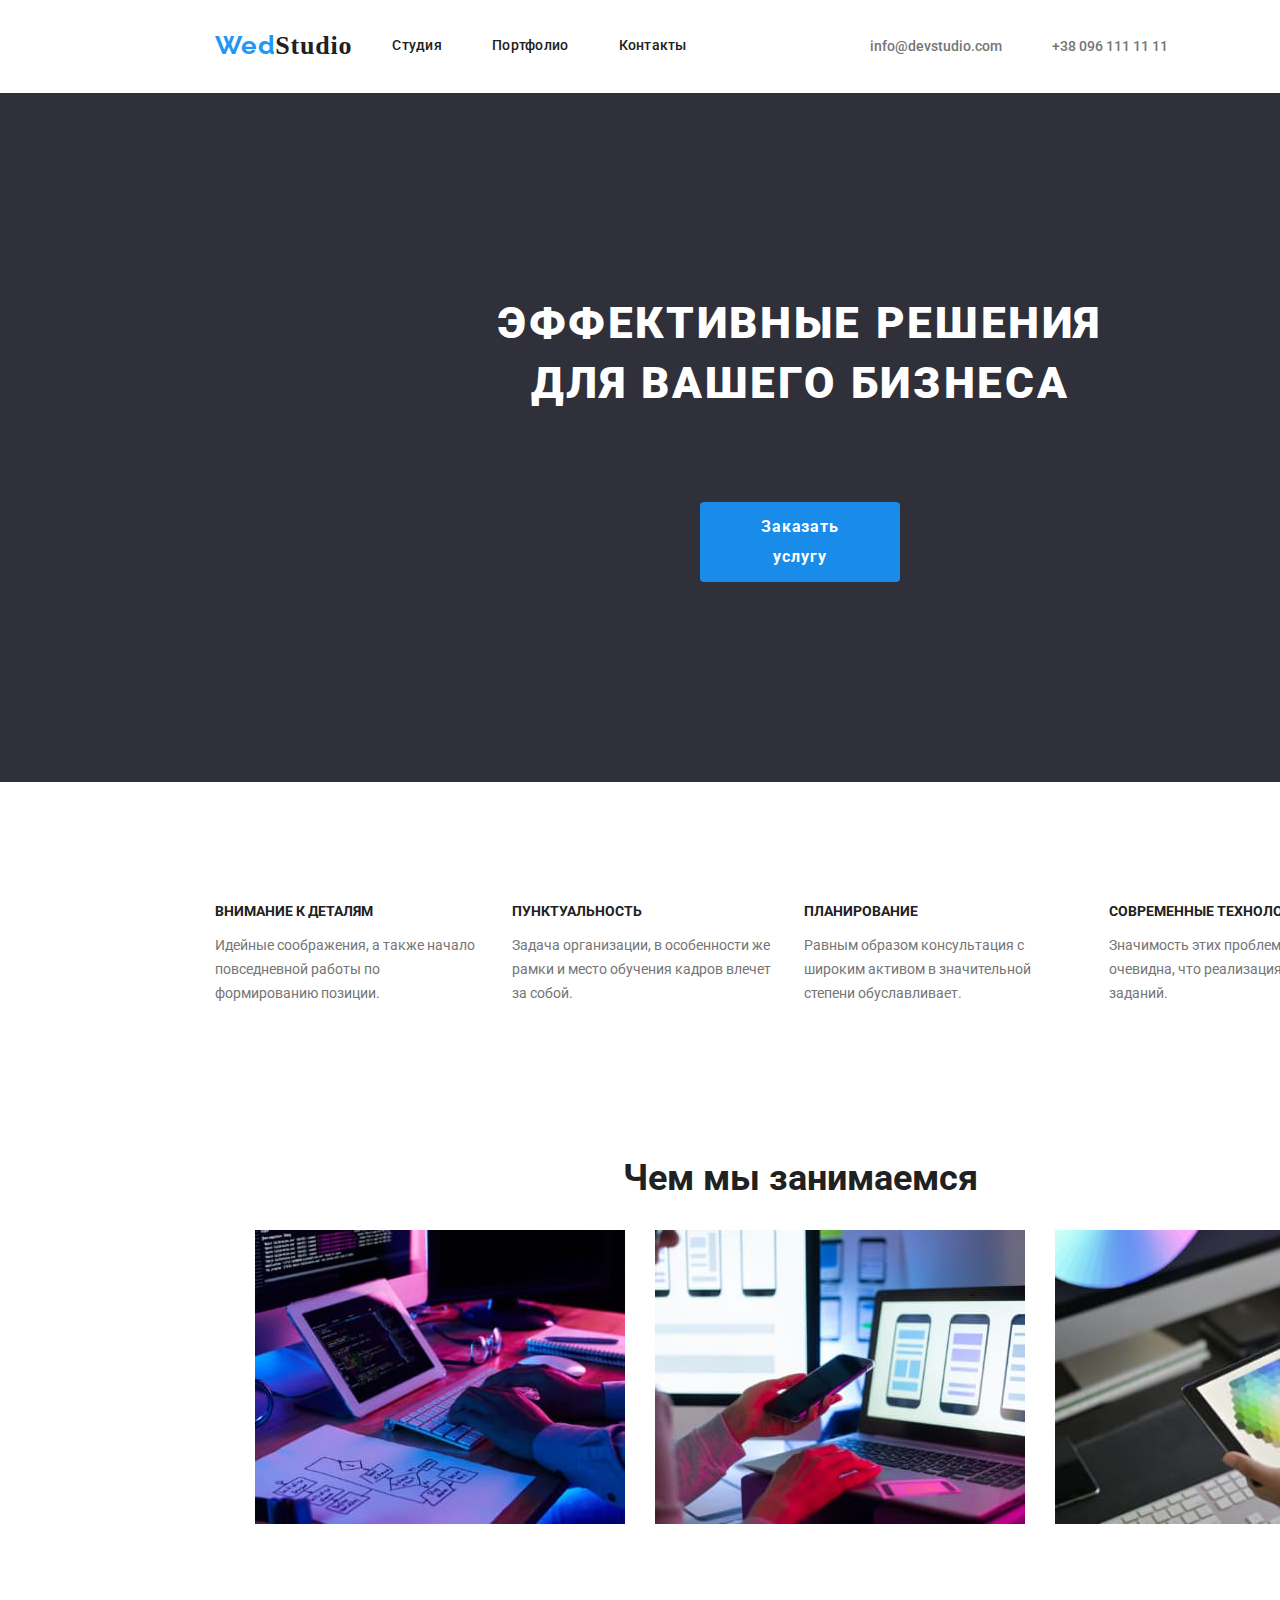
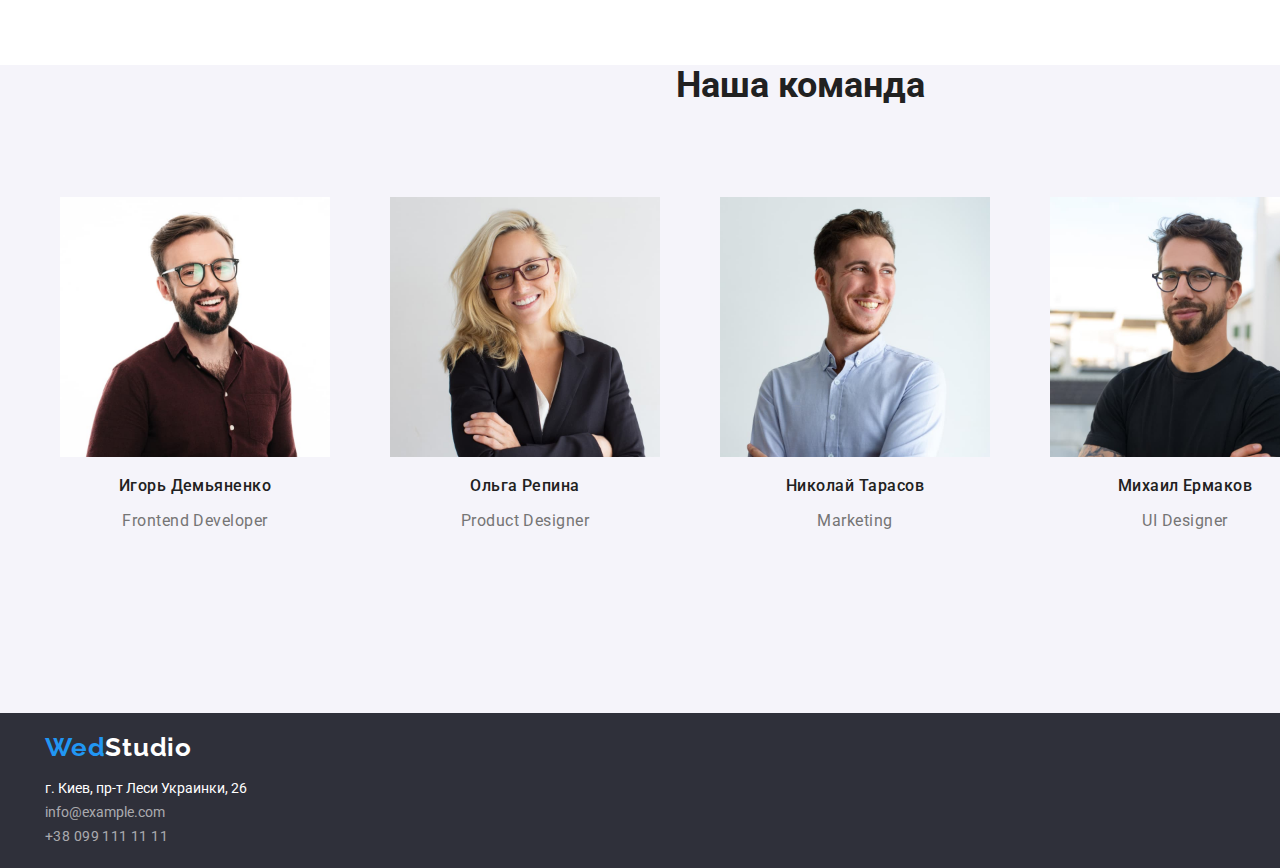
<file: index.html>
<!DOCTYPE html>
<html lang="ru">
<head>
    <meta charset="UTF-8">
    <meta http-equiv="X-UA-Compatible" content="IE=edge">
    <meta name="viewport" content="width=device-width, initial-scale=1.0">
    <link rel="stylesheet" href="https://cdnjs.cloudflare.com/ajax/libs/modern-normalize/1.1.0/modern-normalize.min.css"
        integrity="sha512-wpPYUAdjBVSE4KJnH1VR1HeZfpl1ub8YT/NKx4PuQ5NmX2tKuGu6U/JRp5y+Y8XG2tV+wKQpNHVUX03MfMFn9Q=="
        crossorigin="anonymous" referrerpolicy="no-referrer" />
    <link rel="preconnect" href="https://fonts.googleapis.com">
    <link rel="preconnect" href="https://fonts.gstatic.com" crossorigin>
    <link href="https://fonts.googleapis.com/css2?family=Raleway:wght@700&family=Roboto:wght@400;500;700;900&display=swap"
        rel="stylesheet">
        <link rel="stylesheet" href="./css/normalize.css">
    <link rel="stylesheet" href="./css/styles.css" type="text/css" />
    <title>Эффективные решения для вашего бизнеса</title>
    <style>
    </style>
</head>
<body>
    <!--HEADER-->
    <header class="page-header">
        <nav class="page-nav">
        <!--logo-->    
        <a href="/" class="logo">
            <span class="logo-Wed">Wed</span><span class="logo-Studio">Studio</span>
        </a>
        <!--MENU-->
        <ul class="menu list">
            <li class="menu-item">
                <a class="menu-link" href=" ">Студия</a>
            </li>
            <li class="menu-item">
                <a class="menu-link" href="./portfolio.html">Портфолио</a>
            </li>
            <li class="menu-item">
                <a class="menu-link" href=" ">Контакты</a></li>
        </ul>
        </nav>
        <ul class="list">
            <li><a class="phone-number" href="mailto:info@devstudio.com">info@devstudio.com</a></li>
            <li><a class="phone-number" href="tel:+380961111111">+38 096 111 11 11</a></li>
        </ul>
    </header>
        <main>
        <section class="business">
            <div class="business-sol">
                <h1 class="business-solution">Эффективные решения для вашего бизнеса</h1>
            </div>
            <div class="button-van">
                <button type="button" class="main-button">Заказать услугу</button>
            </div>
        </section>
        <section >
        <!--arranged in the form of a list-->
        <ul class="list sidebar">    
            <li>
                <h3 class="sidebarh">ВНИМАНИЕ К ДЕТАЛЯМ</h3>
                <p class="sidebarp">Идейные соображения, а также начало повседневной работы по формированию позиции.</p>
            </li>
            <li>
                <h3 class="sidebarh">ПУНКТУАЛЬНОСТЬ</h3>
                <p class="sidebarp">Задача организации, в особенности же рамки и место обучения кадров влечет за собой.</p>
            </li>
            <li>
                <h3 class="sidebarh">ПЛАНИРОВАНИЕ</h3>
                <p class="sidebarp">Равным образом консультация с широким активом в значительной степени обуславливает.</p>
            </li>
            <li>
                <h3 class="sidebarh">СОВРЕМЕННЫЕ ТЕХНОЛОГИИ</h3>
                <p class="sidebarp">Значимость этих проблем настолько очевидна, что реализация плановых заданий.</p>
            </li>
        </ul>
        </section>
        <section class="work">
            <h2 class="doing">Чем мы занимаемся</h2>
            <!--arranged in the form of a list-->
            <ul class="list">
                <li>
                    <img class="technical-image" src="./images/box1.jpg" alt="человек печатает на клавиатуре" width="370" height="294" />
                </li>
                <li>
                    <img class="technical-image" src="./images/box2.jpg" alt="человек держит телефон" width="370" height="294" />
                </li>
                <li>
                    <img class="technical-image" src="./images/box3.jpg" alt="человек держит планшет" width="370" height="294" />
                </li>
            </ul>
        </section>
        <section class="team">
            <h2 class="team-name">Наша команда</h2>
            <ul class="list our-team">
                <li class="our-team">
                    <img src="./images/productdesigner.jpg" alt="Игорь Демьяненко" width="270" height="260" />
                    <h3 class="name">Игорь Демьяненко</h3>
                    <p class="jobtitle" >Frontend Developer</p>
                </li>
                <li class="our-team">
                    <img src="./images/frontenddeveloper.jpg" alt="Ольга Репина" width="270" height="260" />
                    <h3 class="name" >Ольга Репина</h3>
                    <p class="jobtitle" >Product Designer</p>
                </li>
                <li class="our-team">
                    <img src="./images/marketing.jpg" alt="Николай Тарасов" width="270" height="260" />
                    <h3 class="name" >Николай Тарасов</h3>
                    <p class="jobtitle" >Marketing</p>
                </li>
                <li class="our-team">
                    <img src="./images/uidesigner.jpg" alt="Михаил Ермаков" width="270" height="260" />
                    <h3 class="name" >Михаил Ермаков</h3>
                    <p class="jobtitle" >UI Designer</p>
                </li>
            </ul>
        </section>
    </main>
    <footer class="footer">
                <ul class="list">
                    <li>
                        <!--logo-->
                        <a href="/" class="logofooter">
                            <span class="logo-Wedfooter">Wed</span><span class="logo-Studiofooter">Studio</span>
                        </a>
                    </li>
                </ul>
        <address class="ddress">
            <ul>
                <li class="list">
                    <a class="address"
                    href="https://goo.gl/maps/vbhwkosnxTD8eFmz7" 
                    target="_blank" 
                    rel="noopener noreferrer" 
                    >г. Киев, пр-т Леси Украинки, 26
                    </a>
                </li>
                <li class="list">
                    <a class="mail" href="mailto:info@example.com">info@example.com</a>
                </li>
                <li class="list">
                    <a class="tel" href="tel:+380991111111">+38 099 111 11 11</a>
                </li>
            </ul>
        </address>
    </footer>
</body>
</html>
</file>
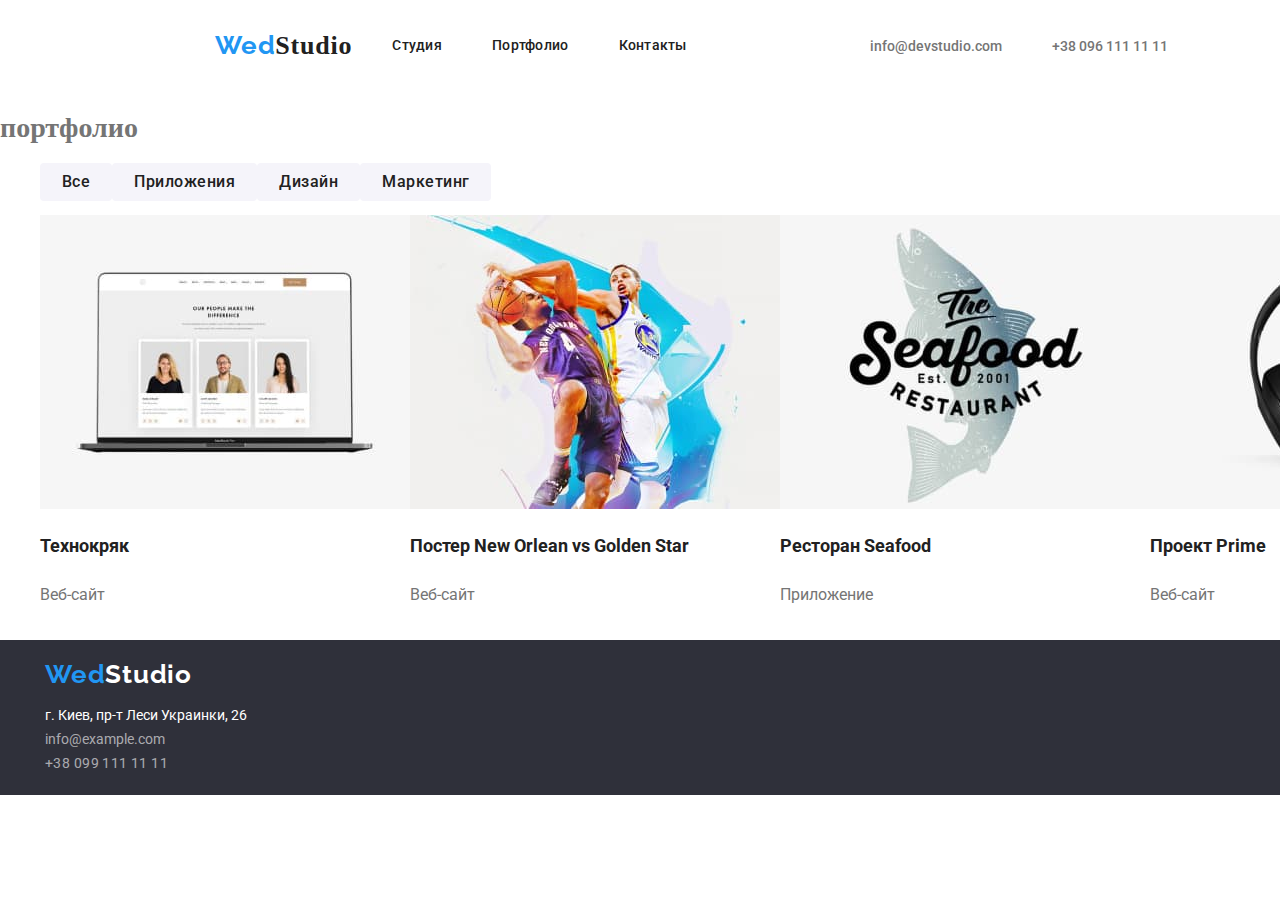
<file: portfolio.html>
<!DOCTYPE html>
<html lang="ru">
<head>
    <meta charset="UTF-8">
    <meta http-equiv="X-UA-Compatible" content="IE=edge">
    <meta name="viewport" content="width=device-width, initial-scale=1.0">
    <link rel="stylesheet" href="https://cdnjs.cloudflare.com/ajax/libs/modern-normalize/1.1.0/modern-normalize.min.css"
        integrity="sha512-wpPYUAdjBVSE4KJnH1VR1HeZfpl1ub8YT/NKx4PuQ5NmX2tKuGu6U/JRp5y+Y8XG2tV+wKQpNHVUX03MfMFn9Q=="
        crossorigin="anonymous" referrerpolicy="no-referrer" />
    <link rel="preconnect" href="https://fonts.googleapis.com">
    <link rel="preconnect" href="https://fonts.gstatic.com" crossorigin>
    <link
        href="https://fonts.googleapis.com/css2?family=Raleway:wght@700&family=Roboto:wght@400;500;700;900&display=swap"
        rel="stylesheet">
    <link rel="stylesheet" href="./css/normalize.css">
    <link rel="stylesheet" href="./css/styles.css" type="text/css" />
    <title>Эффективные решения для вашего бизнеса</title>
    <style>
    </style>
</head>

<body>
    <!--HEADER-->
    <header class="page-header">
        <nav class="page-nav">
            <!--logo-->
            <a href="/" class="logo">
                <span class="logo-Wed">Wed</span><span class="logo-Studio">Studio</span>
            </a>
            <!--MENU-->
            <ul class="menu list">
                <li class="menu-item">
                    <a class="menu-link" href=" ">Студия</a>
                </li>
                <li class="menu-item">
                    <a class="menu-link" href=" ">Портфолио</a>
                </li>
                <li class="menu-item">
                    <a class="menu-link" href=" ">Контакты</a>
                </li>
            </ul>
        </nav>
        <ul class="list">
            <li><a class="phone-number" href="mailto:info@devstudio.com">info@devstudio.com</a></li>
            <li><a class="phone-number" href="tel:+380961111111">+38 096 111 11 11</a></li>
        </ul>
    </header>
    <main>
        <section class="button-portol" >
            <h1 class="">портфолио</h1>
        <ul class="list" >
            <li>
            <button type="button" class="button-portolio">Все</button>
            </li>
            <li>
            <button type="button" class="button-portolio">Приложения</button>
            </li>
            <li>
            <button type="button" class="button-portolio">Дизайн</button>
            </li>
            <li>
            <button type="button" class="button-portolio">Маркетинг</button>
            </li>
        </ul>
            <!--arranged in the form of a list-->
            <ul class="list">
                <li>
                    <img src="./images/portfolio/website1.jpg" alt="Технокряк" width="370" height="294" />
                    <h2 class="product" >Технокряк</h2>
                    <p class="web" >Веб-сайт</p>
                </li>
                <li>
                    <img src="./images/portfolio/design2.jpg" alt="Игорь Демьяненко" width="370" height="294" />
                    <h2 class="product" >Постер New Orlean vs Golden Star</h2>
                    <p class="web" >Веб-сайт</p>
                </li>
                <li>
                    <img src="./images/portfolio/appendix3.jpg" alt="Игорь Демьяненко" width="370" height="294" />
                    <h2 class="product" >Ресторан Seafood</h2>
                    <p class="web" >Приложение</p>
                </li>
                <li>
                    <img src="./images/portfolio/marketing8.jpg" alt="Игорь Демьяненко" width="370" height="294" />
                    <h2 class="product" >Проект Prime</h2>
                    <p class="web" >Веб-сайт</p>
                </li>
                <li>
                    <img src="./images/portfolio/boxes5.jpg" alt="Игорь Демьяненко" width="370" height="294" />
                    <h2 class="product" >Проект Boxes</h2>
                    <p class="web" >Приложение</p>
                </li>
                <li>
                    <img src="./images/portfolio/website2.jpg" alt="Игорь Демьяненко" width="370" height="294" />
                    <h2 class="product" >Inspiration has no Borders</h2>
                    <p class="web" >Веб-сайт</p>
                </li>
                <li>
                    <img src="./images/portfolio/design27.jpg" alt="Игорь Демьяненко" width="370" height="294" />
                    <h2 class="product" >Издание Limited Edition</h2>
                    <p class="web" >Дизайн</p>
                </li>
                <li>
                    <img src="./images/portfolio/marketing28.jpg" alt="Игорь Демьяненко" width="370" height="294" />
                    <h2 class="product" >Проект LAB</h2>
                    <p class="web" >Маркетинг</p>
                </li>
                <li>
                    <img src="./images/portfolio/9.jpg" alt="Игорь Демьяненко" width="370" height="294" />
                    <h2 class="product" >Growing Business</h2>
                    <p class="web" >Приложение</p>
                </li>
            </ul>
        </section>
        </main>
<footer class="footer">
    <ul class="list">
        <li>
            <!--logo-->
            <a href="/" class="logofooter">
                <span class="logo-Wedfooter">Wed</span><span class="logo-Studiofooter">Studio</span>
            </a>
        </li>
    </ul>
    <address class="ddress">
        <ul>
            <li class="list">
                <a class="address" href="https://goo.gl/maps/vbhwkosnxTD8eFmz7" target="_blank"
                    rel="noopener noreferrer">г. Киев, пр-т Леси Украинки, 26
                </a>
            </li>
            <li class="list">
                <a class="mail" href="mailto:info@example.com">info@example.com</a>
            </li>
            <li class="list">
                <a class="tel" href="tel:+380991111111">+38 099 111 11 11</a>
            </li>
        </ul>
    </address>
</footer>
</body>
    
</html>
</file>
<file: css/styles.css>
.footer{
    border: 5px solid #2F303A;
}
a {
    text-decoration: none;
}
a {
    color: #212121;
}
a:hover {
    color: #2196F3;
}
.list {
    list-style: none;
}
.link {
    text-decoration: none;
}
body { 
    width: 1600px;
    font-family:(--font-family); 
    color:var(--primary-text-color);
    font-size:   14px;
    font-style:  normal;
    font-weight: 500;
}


:root {
    /* background-color */
    --main-header-background-size:      #FFFFFF;
    --main-background-section-one:      #2F303A;
    --main-background-section-two:      #E5E5E5;
    --main-background-section-button:   #F5F4FA;
    --main-background-hooter-color:     #2F303A;
    /* font color */
                --logo-color-blue-blue: #2196F3;
                --main-header-color:    #212121;
                --primary-text-color:   #757575;
    /* homepage button color */
                --homepage-button-color:#188CE8;
    /* font */
    --font-family:  'Raleway', 'Roboto' sans-serif;
    --font-roboto:  'Roboto';
    --font-releway: 'Raleway';
    --font-style: normal;
    --font-weight700: 700;
    --font-weight500: 500;
    --font-weight400: 400;
    --font-size14: 14px;
    --font-size26: 26px;
    --font-size36: 36px;
    ---font-size14: 14px;


}
.link {
    text-decoration: none;
    font-family:  inherit;
}
.list {
    text-decoration: none;
    list-style: none;
    text-decoration: none;
}

/* заголовок */
.page-header {
    margin: 0 0;
    background-color: var(--main-header-background-size)
    padding: 0 0;
    display: flex;
}
/* навигация */
.page-nav {
    display: flex;
    align-items: center;
    padding:  24px 93px 25px 215px;
}
/* логотип */
.logo {
    text-decoration: none;
}
.logo-Wed {
    color: var(--logo-color-blue-blue);
    font-family:var(--font-releway);
    font-style: var(--font-style);
    font-weight: var(--font-weight700);
    font-size: var(--font-size26);
    line-height: 1.19;
    letter-spacing: 0.03em;
}
.logo-Studio {
    color: var(--main-header-color)
    font-family: var(--font-releway);
    font-style: var(--font-style);
    font-weight: var(--font-weight700);
    font-size: var(--font-size26);
    line-height: 1.19;
    letter-spacing: 0.03em;
}
/* нав меню */
.menu-link {
    text-decoration: none;
    margin-right: 50px;
    font-family:var(--font-roboto);
    font-style: var(--font-style);
    font-weight: var(--font-weight500);
    font-size: var(--font-size14);
    line-height: 1.14;
    letter-spacing: 0.02em;
    color: var(--main-header-color);
}
/* почта телефон */
.list {
    text-decoration: none;
    display: flex;
    align-items: center;
    font-family:var(--font-roboto);
    font-style: var(--font-style);
    font-weight: var(--font-weight500);
    font-size: var(--font-size14);
    line-height: 1.14;  
}
.phone-number {
    margin-right: 50px;
    color: var(--primary-text-color);
}
/* Эффективные решения для вашего бизнеса */
.business {
    background-color: var(--main-background-hooter-color);
    right: 600px
}
/* заголовок */
.business-solution {
    color: var(--main-header-background-size);
    width: 696px;
    margin-top: 0;
    font-family:var(--font-roboto);
    font-style: var(--font-style);
    font-weight: 900;
    font-size: 44px;
    line-height: 60px;
    text-align: center;
    letter-spacing: 0.06em;
    text-transform: uppercase;
}
/* кнопка Заказать услугу */
.button-van {
    margin-top: 0;
    padding: 30px 700px 200px 700px;
}
.main-button:focus {
background-color: var(--logo-color-blue-blue);
}
.main-button {
    background-color: var(--homepage-button-color);
    font-family: var(--font-roboto);
    color: var(--main-header-background-size);
    font-weight: var(--font-weight700);
    font-style: var(--font-style);
        border: none;
        padding: 10px 32px;
        border-radius: 4px;
        cursor: pointer;
        font-size: 16px;
        line-height: 1.87;
        display: flex;
        align-items: center;
        text-align: center;
        letter-spacing: 0.06em;           
}
/* кнопки */

.button-portolio {
    border: none;
    font-family: var(--font-roboto);
    background-color: var(--main-background-section-button);
    color: var(--main-header-color);
    font-weight: var(--font-weight500);
    font-size: 16px;
    line-height: 1.65;
    padding: 6px 22px;
    border-radius: 4px;
    cursor: pointer;
    letter-spacing: 0.03em;
    
}
.button-portolio:hover {
    background-color: var(--logo-color-blue-blue);
    color: var(--main-header-background-size);
}

/* Эффективные решения для вашего бизнеса div*/
.business-sol {
    padding: 200px 452px 30px 452px;
    align-items: center;
}
/* Эффективные решения для вашего бизнеса */
.sidebar {
    padding: 94px 215px 0px 215px;
    align-items: center;
}
/* < !--arranged in the form of a list--> */
.sidebarh {
    color: var(--main-header-color);
    font-family: var(--font-roboto);
    font-style: var(--font-style);
    font-weight: var(--font-weight700);
    font-size: var(--font-size14);
    line-height: 1.14;
    /* line-height: 1.14;
    display: flex margin-right: 30px; */
}

.sidebarp {
    margin-right: 30px;
    /* padding: 94px 215px 94px 215px */
    font-family: var(--font-roboto);
    font-style: var(--font-style);
    font-weight: var(--font-weight400);
    font-size: var(--font-size14);
    line-height: 1.71;
}

.doing {
    text-align: center;
    color: var(--main-header-color);
    font-family: var(--font-roboto);
    font-style: var(--font-style);
    font-weight: var(--font-weight700);
    font-size: var(--font-size36);
    line-height: 1.16;
}
.technical-image {
    margin-right: 30px;
}
.work {
    padding: 94px 215px 94px 215px;
}
/* Наша команда */
.team-name {
font-family: var(--font-roboto);
font-style: var(--font-style);
font-weight: var(--font-weight700);
font-size: var(--font-size36);
line-height: 1.16;
text-align: center;
color: var(--main-header-color);
/* letter-spacing: 0.03em; */
}

.team {
    align-items: center;
    background-color: #F5F4FA;
    height: 648px;
    margin-bottom: 0;
}
/* подпись карточки */
.name {
    font-family: var(--font-roboto);
    font-style: var(--font-style);
    font-weight: var(--font-weight500);
    font-size: 16px;
    line-height: 1.18;
    text-align: center;
    letter-spacing: 0.03em;
    color: var(--main-header-color);
}
/* должность */
.jobtitle {
    color: var(--primary-text-color);
    font-family: var(--font-roboto);
    font-style: var(--font-style);
    font-weight: var(--font-weight400);
    font-size: 16px;
    line-height: 1.18;
    text-align: center;
    letter-spacing: 0.03em;
}
.team {
    margin-bottom: 0;
}
.our-team{
padding: 30px;
}
.footer {
    background-color: var(--main-background-hooter-color);

}
/* логотип */
.logofooter {
    text-decoration: none;
    

}

.logo-Wedfooter {
    margin-top: 0;
    color: var(--logo-color-blue-blue);
    font-family: var(--font-releway);
    font-style: var(--font-style);
    font-weight: var(--font-weight700);
    font-size: var(--font-size26);
    line-height: 1.19;
    letter-spacing: 0.03em;
}

.logo-Studiofooter {
    color: var(--main-header-background-size); 
    font-family: var(--font-releway);
    font-style: var(--font-style);
    font-weight: var(--font-weight700);
    font-size: var(--font-size26);
    line-height: 1.19;
    letter-spacing: 0.03em;
}
.address {
    color: var(--main-header-background-size);
    font-family: var(--font-roboto);
    font-style: var(--font-style);
    font-weight: var(--font-weight400);
    font-size: var(--font-size14);
    line-height: 1.71;
    
}
.mail {
    font-family: var(--font-roboto);
    font-style: var(--font-style);
    font-weight: var(--font-weight400);
    font-size: var(--font-size14);
    line-height: 1.71;  
    color: rgba(255, 255, 255, 0.6);
}
.tel {
    font-family: var(--font-roboto);
    font-style: var(--font-style);
    font-weight: var(--font-weight400);
    font-size: var(--font-size14);
    line-height: 1.71;
    letter-spacing: 0.03em;
    color: rgba(255, 255, 255, 0.6);
}

.product {
    font-family: var(--font-roboto);
    font-style: var(--font-style);
    font-weight: var(--font-weight700);
    font-size: 18px;
    line-height: 2;
    color:var(--main-header-color);
}
.web {
    font-family: var(--font-roboto);
    font-style: var(--font-style);
    font-weight: var(--font-weight400);
    font-size: 16px;
    line-height: 1.8;
    color: var(--primary-text-color);
    line-height: 30px;
}
</file>
